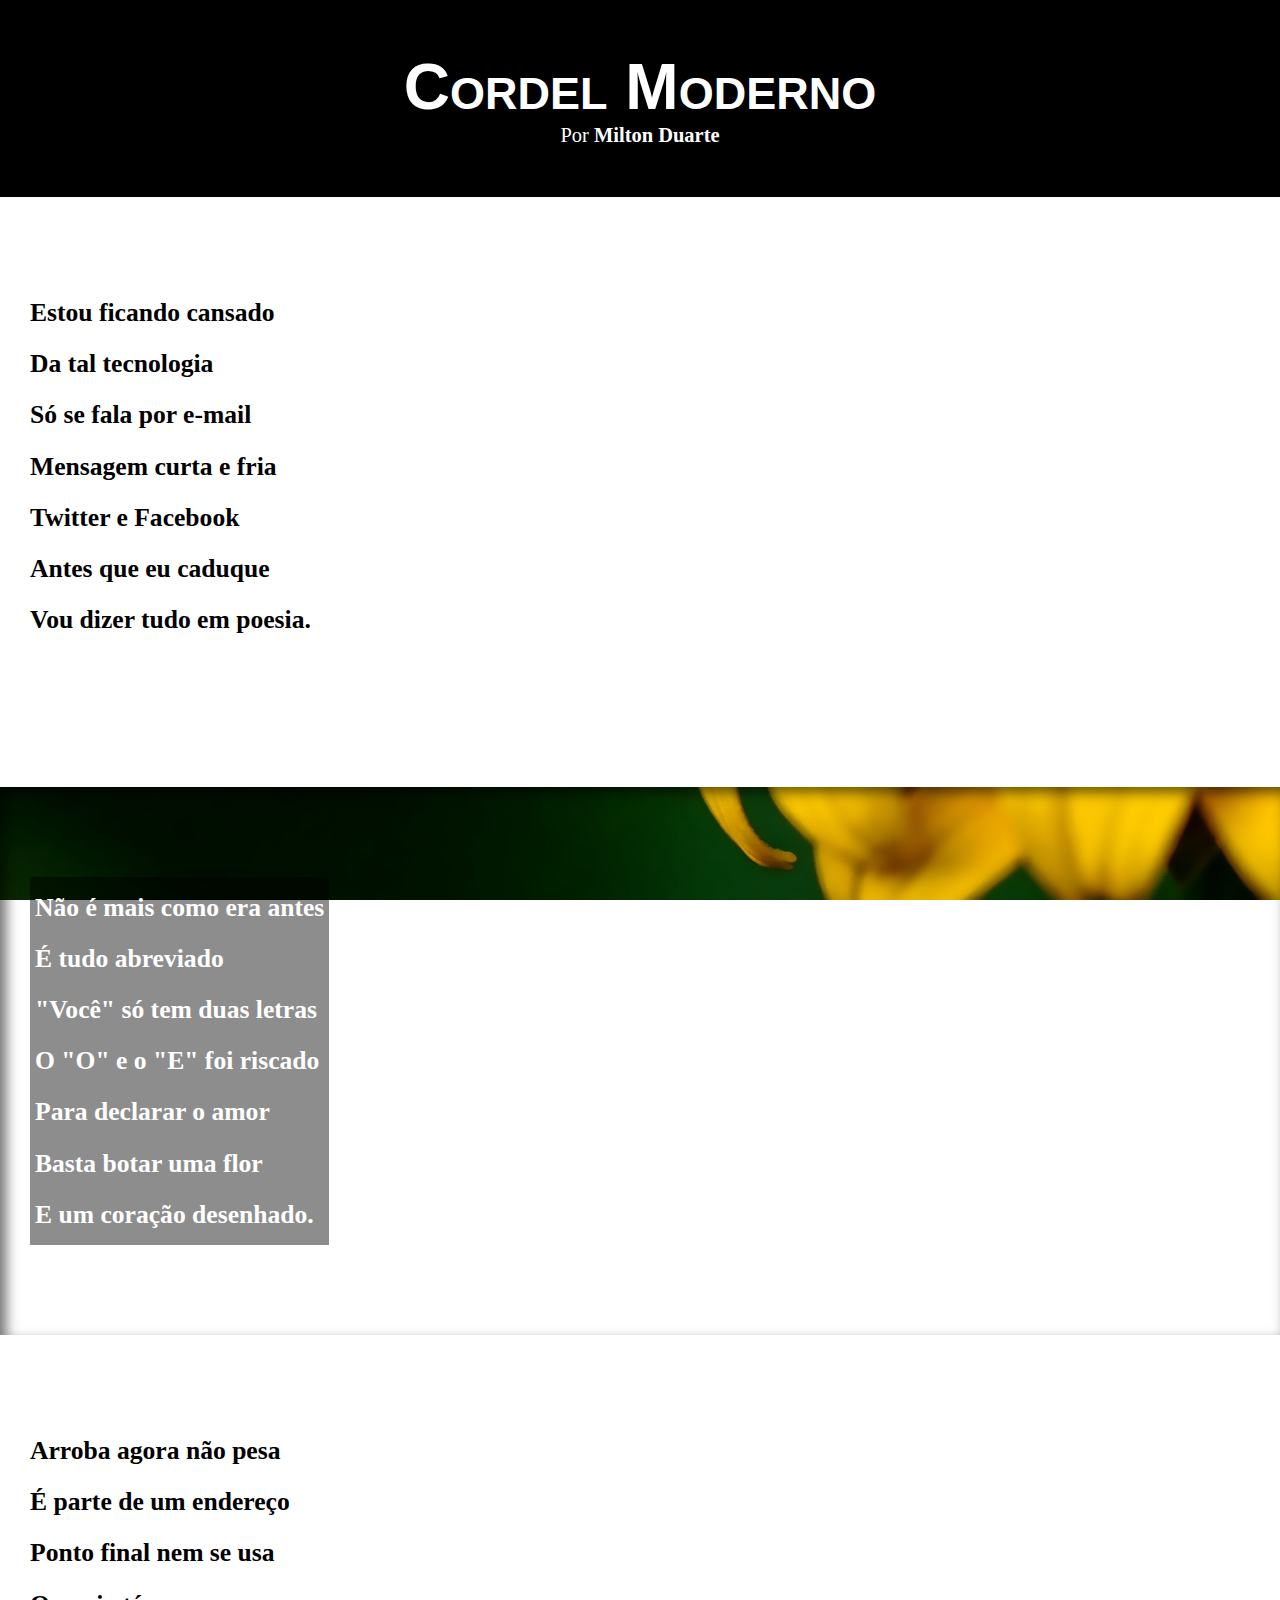
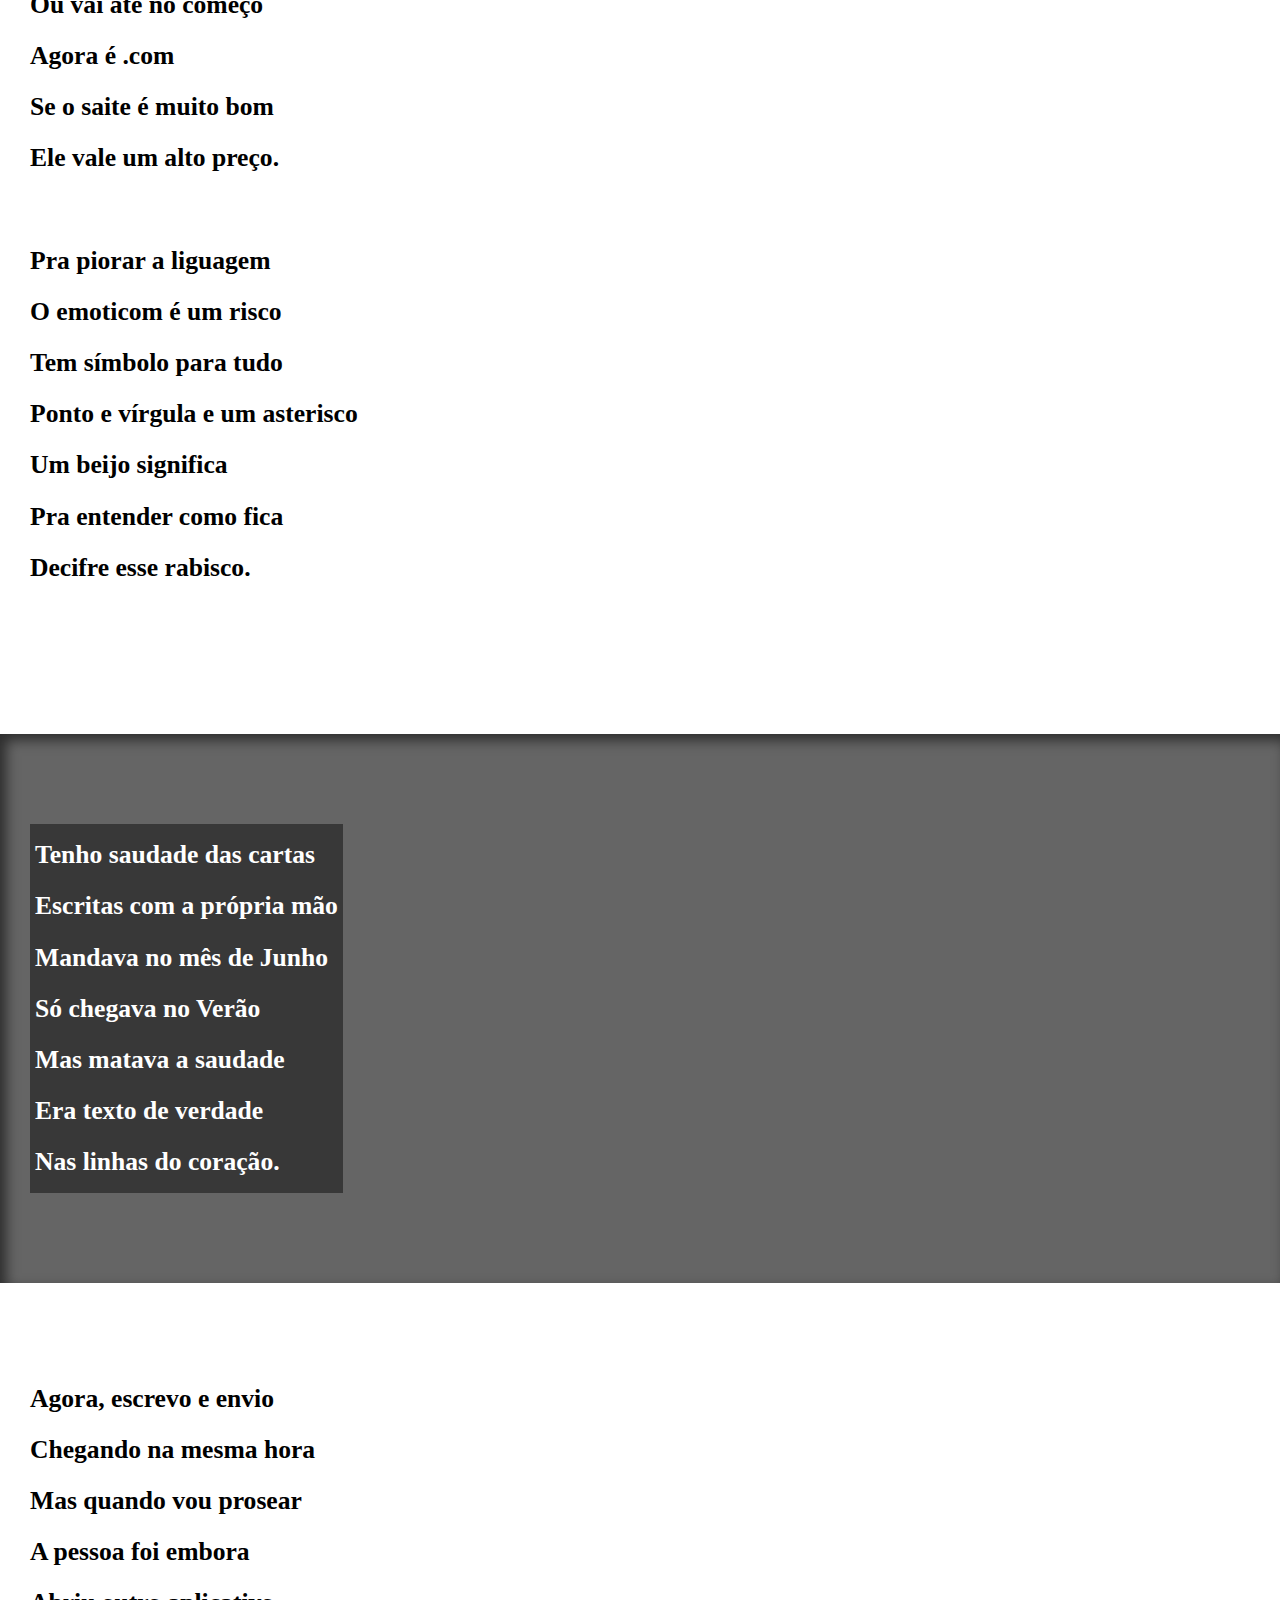
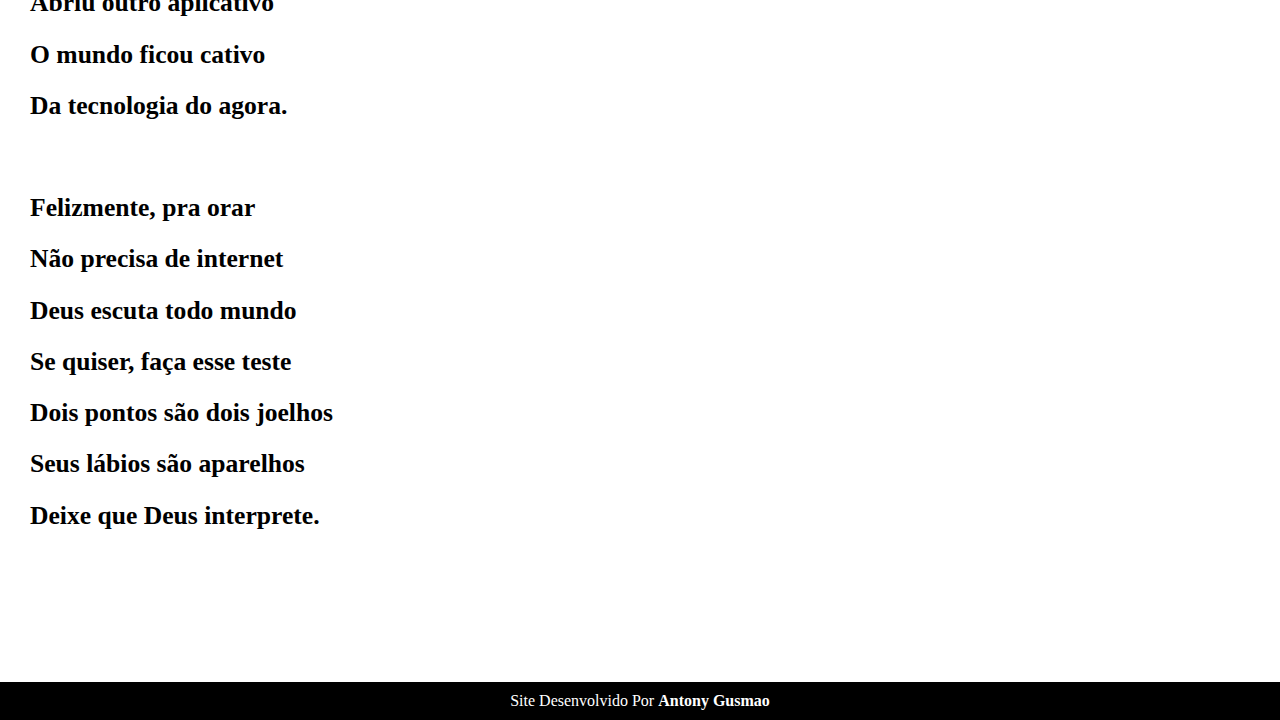
<file: projeto-cordel/index.html>
<!DOCTYPE html>
<html lang="pt-br">
<head>
    <meta charset="UTF-8">
    <meta http-equiv="X-UA-Compatible" content="IE=edge">
    <meta name="viewport" content="width=device-width, initial-scale=1.0">
    <title>Cordel Moderno</title>

    <link rel="stylesheet" href="estilo/style.css">
    

</head>
<body>
    <header>
        <h1>Cordel Moderno</h1>
       
        <p> Por <a href="#">Milton Duarte</a> </p> 
    </header>

    <section class="normal">
        <p>
            Estou ficando cansado <br>
            Da tal tecnologia   <br>
            Só se fala por e-mail <br>
            Mensagem curta e fria   <br>
            Twitter e Facebook  <br>
            Antes que eu caduque <br>
            Vou dizer tudo em poesia. 
        </p>
    </section>
  
    
    
    <section class="imagen" id="img01">
        <p>
            Não é mais como era antes <br>
            É tudo abreviado    <br>
            "Você" só tem duas letras <br>
            O "O" e o "E" foi riscado   <br>
            Para declarar o amor    <br>
            Basta botar uma flor    <br>
            E um coração desenhado. 
        </p>
    </section>

    
    <section class="normal">
        <p>
            Arroba agora não pesa <br>
            É parte de um endereço <br>
            Ponto final nem se usa <br>
            Ou vai até no começo <br>
            Agora é .com <br>
            Se o saite é muito bom <br>
            Ele vale um alto preço. 
        </p>

        <p>
            Pra piorar a liguagem <br>
            O emoticom é um risco <br>
            Tem símbolo para tudo <br>
            Ponto e vírgula e um asterisco <br>
            Um beijo significa <br>
            Pra entender como fica <br>
            Decifre esse rabisco. 
        </p>
    </section>

    
    <section class="imagen" id="img02">
        <p>
            Tenho saudade das cartas <br>
            Escritas com a própria mão <br>
            Mandava no mês de Junho <br>
            Só chegava no Verão <br>
            Mas matava a saudade <br>
            Era texto de verdade <br>
            Nas linhas do coração. 
        </p>

    </section>
   
    
    
    <section class="normal">
       <p>
            Agora, escrevo e envio <br>
            Chegando na mesma hora <br>
            Mas quando vou prosear <br>
            A pessoa foi embora <br>
            Abriu outro aplicativo <br>
            O mundo ficou cativo <br>
            Da tecnologia do agora. 
        </p>  

        <p>
            Felizmente, pra orar <br>
            Não precisa de internet <br>
            Deus escuta todo mundo <br>
            Se quiser, faça esse teste <br>
            Dois pontos são dois joelhos <br>
            Seus lábios são aparelhos <br>
            Deixe que Deus interprete. 
        </p>

    </section>
   


    <footer> 
        <p>Site Desenvolvido Por <a href="https://github.com/AntonyGuzma" target="_blank">Antony Gusmao</a></p>
    </footer>
</body>
</html>
</file>
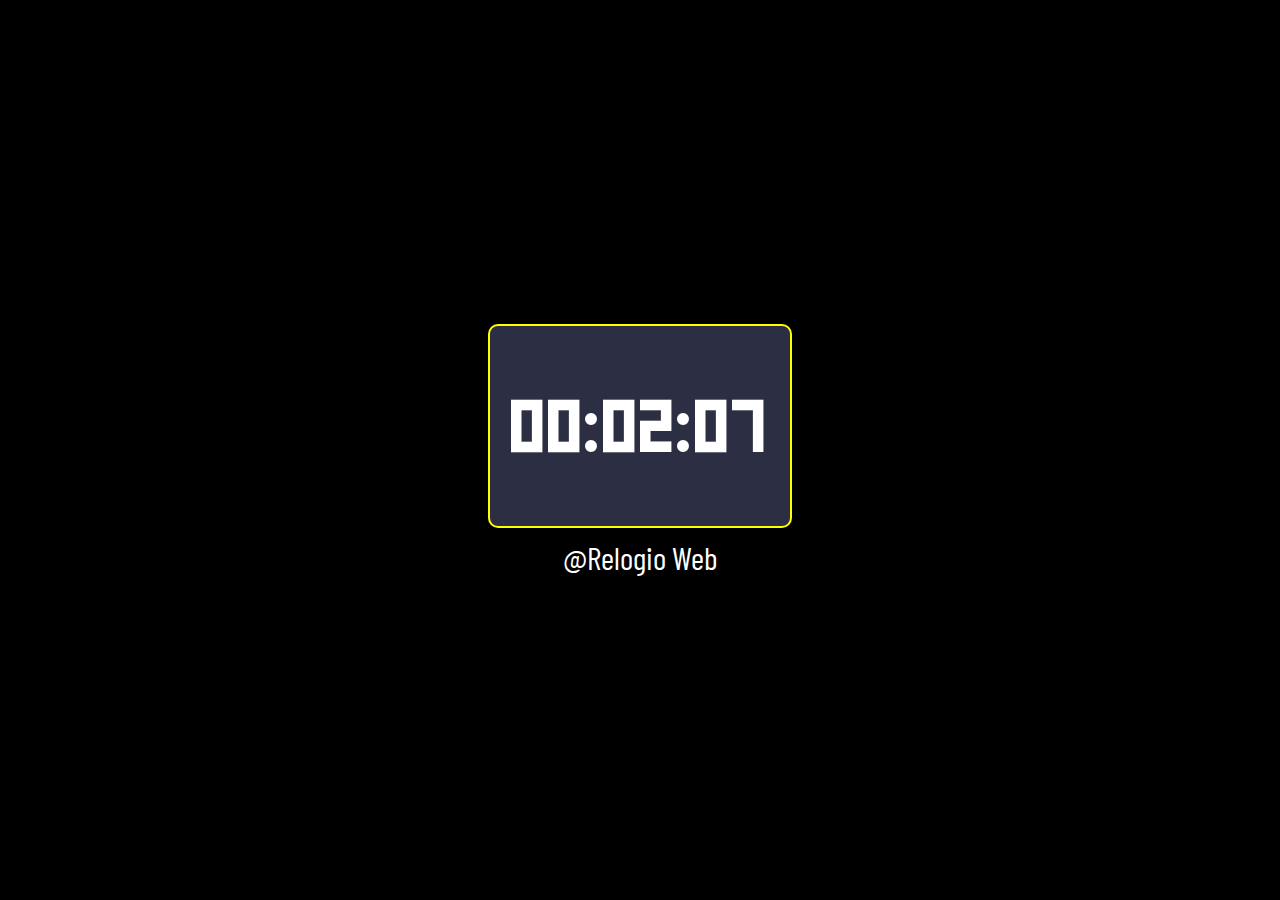
<file: relogio/index.html>
<!DOCTYPE html>
<html lang="pt-br">
<head>
    <meta charset="UTF-8">
    <meta http-equiv="X-UA-Compatible" content="IE=edge">
    <meta name="viewport" content="width=device-width, initial-scale=1.0">

    <link rel="stylesheet" href="stilo.css">
    <link rel="preconnect" href="https://fonts.googleapis.com">
    <link rel="preconnect" href="https://fonts.gstatic.com" crossorigin>
    <link href="https://fonts.googleapis.com/css2?family=Barlow+Condensed&family=Macondo&family=Qahiri&family=Tapestry&display=swap" rel="stylesheet">


    <title>Relogio</title>
</head>
<body>
    <div class="relogio">
        <div class="display"></div>
        <footer>@Relogio Web</footer>
    </div>

    <script src="script.js"></script>
</body>
</html>
</file>
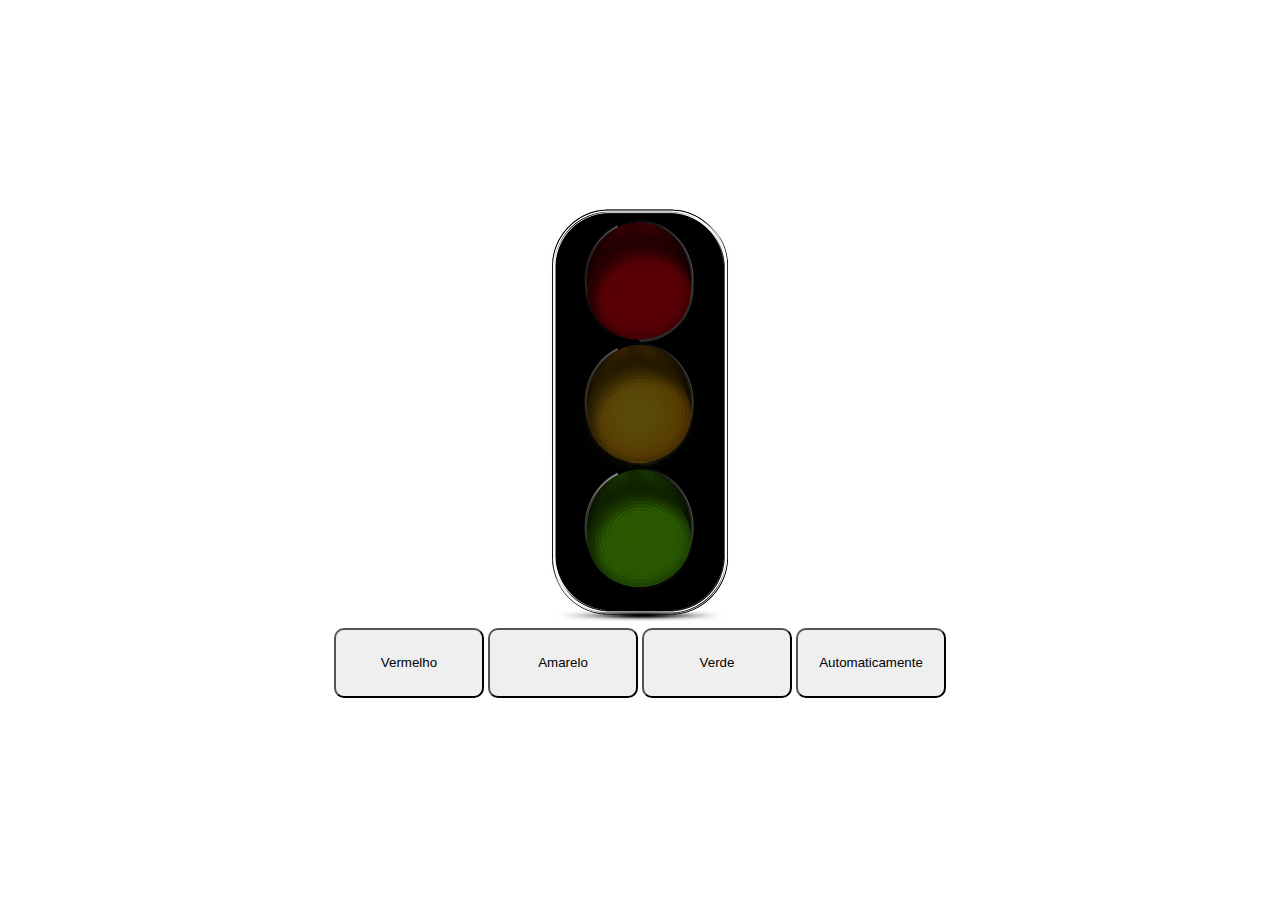
<file: Semaforo/index.html>
<!DOCTYPE html>
<html lang="pt-br">
<head>
    <meta charset="UTF-8">
    <meta http-equiv="X-UA-Compatible" content="IE=edge">
    <meta name="viewport" content="width=device-width, initial-scale=1.0">

    <link rel="stylesheet" href="estilo.css">
    <title>Semaforo</title>
</head>
<body>
    <main>
        <div>
            <img src="imagens/desligado.png" alt="" id="img">
        </div>
        
        <div id="button">
            <button id="red" class="buton">Vermelho</button>
            <button id="yellow" class="buton">Amarelo</button>
            <button id="green" class="buton">Verde</button>
            <button id="automatic" class="buton">Automaticamente</button>
        </div>
    </main>
    

    <script src="script.js"></script>
</body>
</html>
</file>
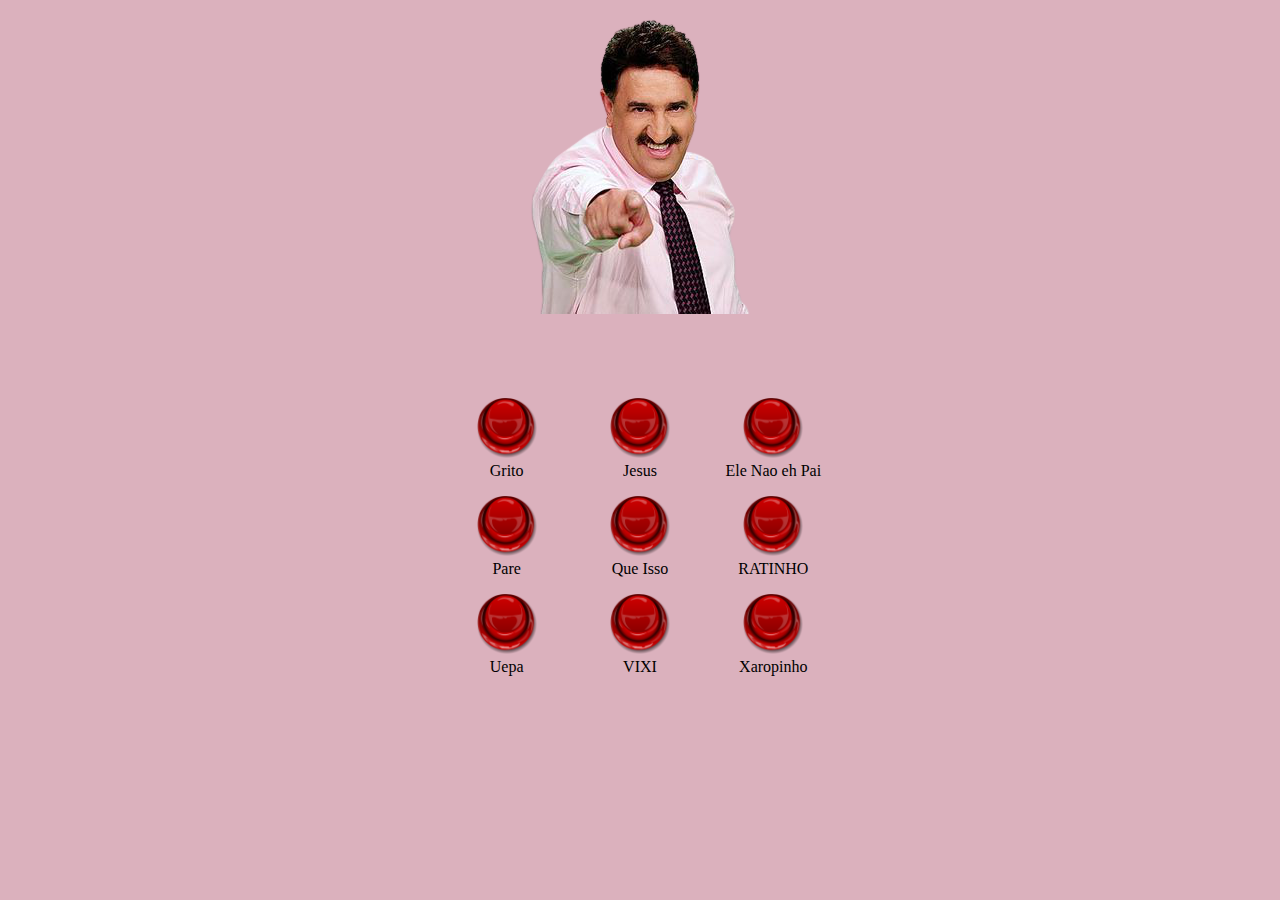
<file: SoundBoard/index.html>
<!DOCTYPE html>
<html lang="pt-br">
<head>
    <meta charset="UTF-8">
    <meta http-equiv="X-UA-Compatible" content="IE=edge">
    <meta name="viewport" content="width=device-width, initial-scale=1.0">

    <link rel="stylesheet" href="estilo.css">

    <title>Sound Board</title>
</head>
<body>
    <div class="foto">
        <img src="imagens/foto_ratinho.png">
    </div>

    <div class="container"> 
        <div>
            <img src="imagens/botao.png" class="botao">
            <p>Legenda</p>
        </div>
        <div>
            <img src="imagens/botao.png" class="botao">
            <p>Legenda</p>
        </div>
        <div>
            <img src="imagens/botao.png" class="botao">
            <p>Legenda</p>
        </div>
        <div>
            <img src="imagens/botao.png" class="botao">
            <p>Legenda</p>
        </div>
        <div>
            <img src="imagens/botao.png" class="botao">
            <p>Legenda</p>
        </div>
        <div>
            <img src="imagens/botao.png" class="botao">
            <p>Legenda</p>
        </div>
        <div>
            <img src="imagens/botao.png" class="botao">
            <p>Legenda</p>
        </div>
        <div>
            <img src="imagens/botao.png" class="botao">
            <p>Legenda</p>
        </div>
        <div>
            <img src="imagens/botao.png" class="botao">
            <p>Legenda</p>
        </div>
    </div>
    <audio></audio>
    <script src="script.js"></script>
</body>
</html>
</file>
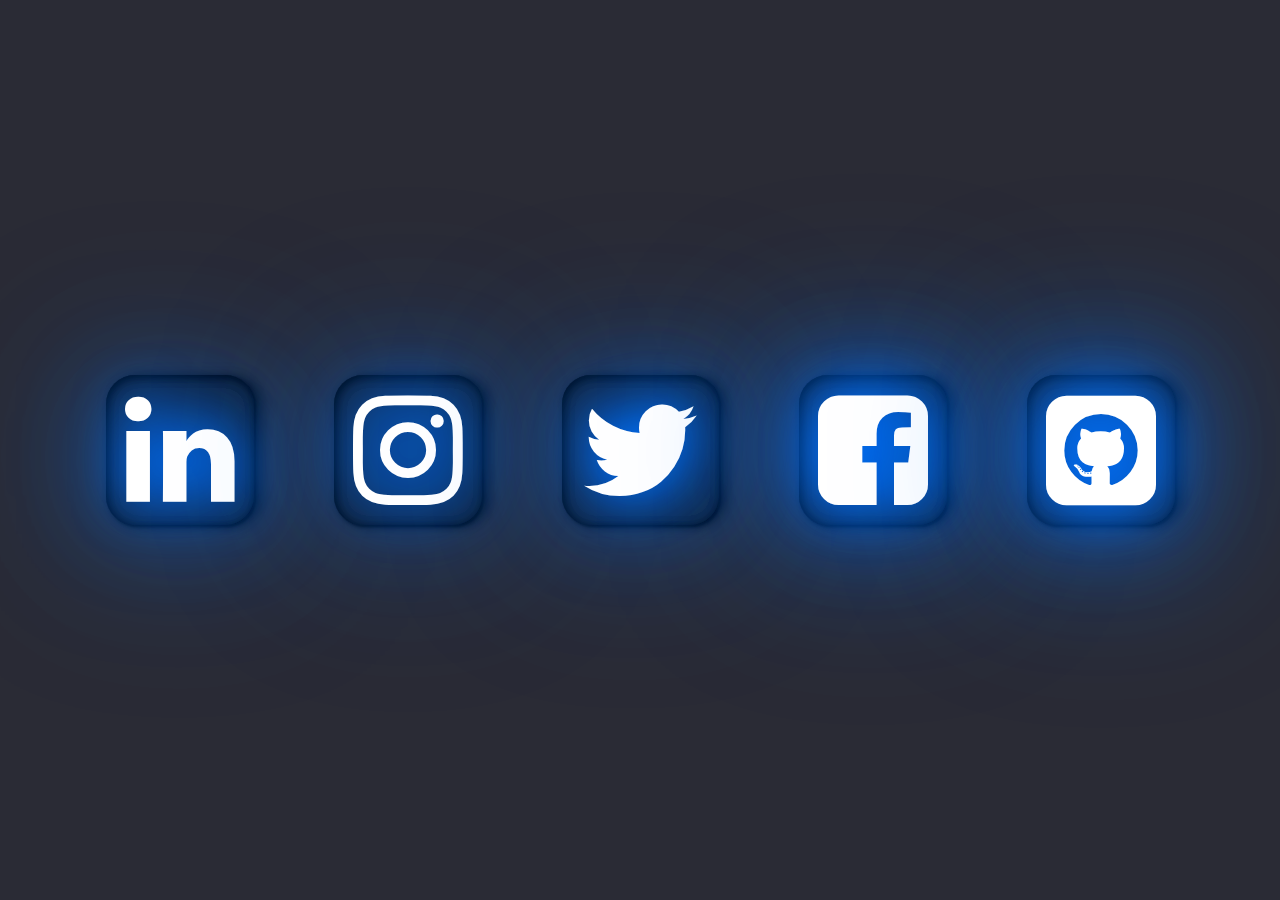
<file: links animados(RGB)/links_animados.html>
<!DOCTYPE html>
<html lang="pt-br">

<head>
    <meta charset="UTF-8">
    <meta http-equiv="X-UA-Compatible" content="IE=edge">
    <meta name="viewport" content="width=device-width, initial-scale=1.0">
    <link rel="stylesheet" href="https://stackpath.bootstrapcdn.com/font-awesome/4.7.0/css/font-awesome.min.css">
    <title>Logos</title>

</head>
<style>
    * {
        margin: 0;
        padding: 0;
    }
    
    body {
        height: 100vh;
        width: 100vw;
        background: #2a2b35;
    }
    
    .container {
        display: flex;
        justify-content: center;
        align-items: center;
        height: 100vh;
        width: 100vw;
    }
    
    .container {
        animation: animacao 2s linear infinite;
    }
    
    
    /*inset permite criar sombra multipla ou sombra interna*/
    #linkedin,#instagram,#twitter,#github,#facebook {
        font-size: 8em;
        background-color: #18191f;
        color: #fff;
        box-shadow: 2px 2px 2px #00000080, 10px 1px 12px #00000080, 2px 2px 10px #00000080, 2px 2px 3px #00000080, inset 2px 2px 10px #00000080, inset 2px 2px 10px #00000080, inset 2px 2px 10px #00000080, inset 2px 2px 10px #00000080;
        border-radius: 29px;
        padding: 11px 19px;
        margin: 0 40px;
        animation: animate 3s linear infinite;
        text-shadow: 0 0 50px #0072ff, 0 0 100px #0072ff, 0 0 150px #0072ff, 0 0 200px #0072ff;
    }
    
    #twitter {
        animation-delay: 0.3s;
    }
    
    #facebook {
        animation-delay: 0.7s;
    }
    
    #github {
        animation-delay: 0.1s;
    }
    

    /*animação com filtro pra mudar a escala de cor*/
    @keyframes animate {
        from {
            filter: hue-rotate(0deg);
        }
        to {
            filter: hue-rotate(360deg);
        }
    }
</style>

<body>
    <div class="container">
        <i class="fa fa-linkedin" id="linkedin"></i>
        <i class="fa fa-instagram" id="instagram"></i>
        <i class="fa fa-twitter" id="twitter"></i>
        <i class="fa fa-facebook-square" id="facebook"></i>
        <i class="fa fa-github-square github" id="github"></i>
    </div>
</body>

</html>
</file>
<file: projeto-cordel/estilo/style.css>
@charset "UTF-8";

:root{
    --fonte1:  Verdana, Geneva, Tahoma, sans-serif;
}

*{
    margin: 0px;
    padding: 0px;
    
}

html, body{
    min-height: 100vh;
    background-color: dark;
   
}

header{
    background-color: black;
    text-align: center;
    color: white;
}

header > h1 {
    padding-top: 50px;
    font-variant: small-caps;
    font-family: var(--fonte1);
    font-size: 5vw;
}

header > p{
    padding-bottom: 50px;
    font-size: 1.6vw;
}

header a, footer a{
    color: white;
    text-decoration: none;
    font-weight: bolder;
}

header a:hover, footer a:hover{
    text-decoration: underline;
}

section{
    padding-top: 10vh;
    padding-bottom: 10vh;
    line-height: 2em;
    padding-left: 30px;
    font-size: 2vw;
    font-weight: bold;
}

section > p{
    padding-bottom: 2em;
}

section.imagen{
    background-color: rgba(0, 0, 0, 0.604);
    color: white;
    box-shadow: inset 6px 6px 13px 0px rgba(0, 0, 0, 0.569);
    background-attachment: fixed;

}

section.imagen > p{
    display: inline-block;
    padding:  5px;
    background-color: rgba(0, 0, 0, 0.447);
}

section#img01{
    background-image: url('../imagens/background001.jpg');
    background-position: right center;
    background-size: cover;
}

section#img02{
    background-image: url('../imagens/background002.jpg');
    background-size: cover;
}

footer {
    background-color: black;
    color: white;
    text-align: center;
    padding: 10px;
}
</file>
<file: relogio/stilo.css>
@charset "utf-8";

*{
    margin: 0;
    padding: 0;
}

html{
    background-color: #000000;
    color: #ffffff;

}

.relogio{
    display: flex;
    flex-direction: column;
    height: 100vh;
    align-items: center;
    justify-content: center;
}

.display{
    background-color: #2c2e43;
    width: 300px;
    height: 200px;
    text-align: center;
    line-height: 200px;
    border-radius: 10px;
    font-size: 7rem;
    font-family: 'Qahiri', sans-serif;
    border: 2px solid #ffff00;
}

footer{
    font-size: 2rem;
    margin-top: 10px;
    font-family: 'Barlow Condensed', sans-serif;
}
</file>
<file: Semaforo/estilo.css>
@charset "utf-8";

body, html{
    margin: 0;
    padding: 0;
}

main{
    display: flex;
    height: 100vh;
    flex-direction: column;
    align-items: center;
    justify-content: center;
}

button{
    width: 150px;
    height: 70px;
    border-radius: 10px;
}
</file>
<file: SoundBoard/estilo.css>
@charset "utf-8";

html, body{
    margin: 0;
    padding: 0;
    background-color: #dbb1bd;
}

.foto{
    width: 100%;
    text-align: center;
}

.botao{
    width: 60px;
    height: 60px;
}

.container{
        display: grid;
        grid-template-columns: 1fr 1fr 1fr ;
        max-width: 400px;
        margin: auto;
        margin-top: 5rem;
        text-align: center;
}

p{
    margin-top: 0;
}

.container > div:hover{
    cursor: pointer;
}
</file>
